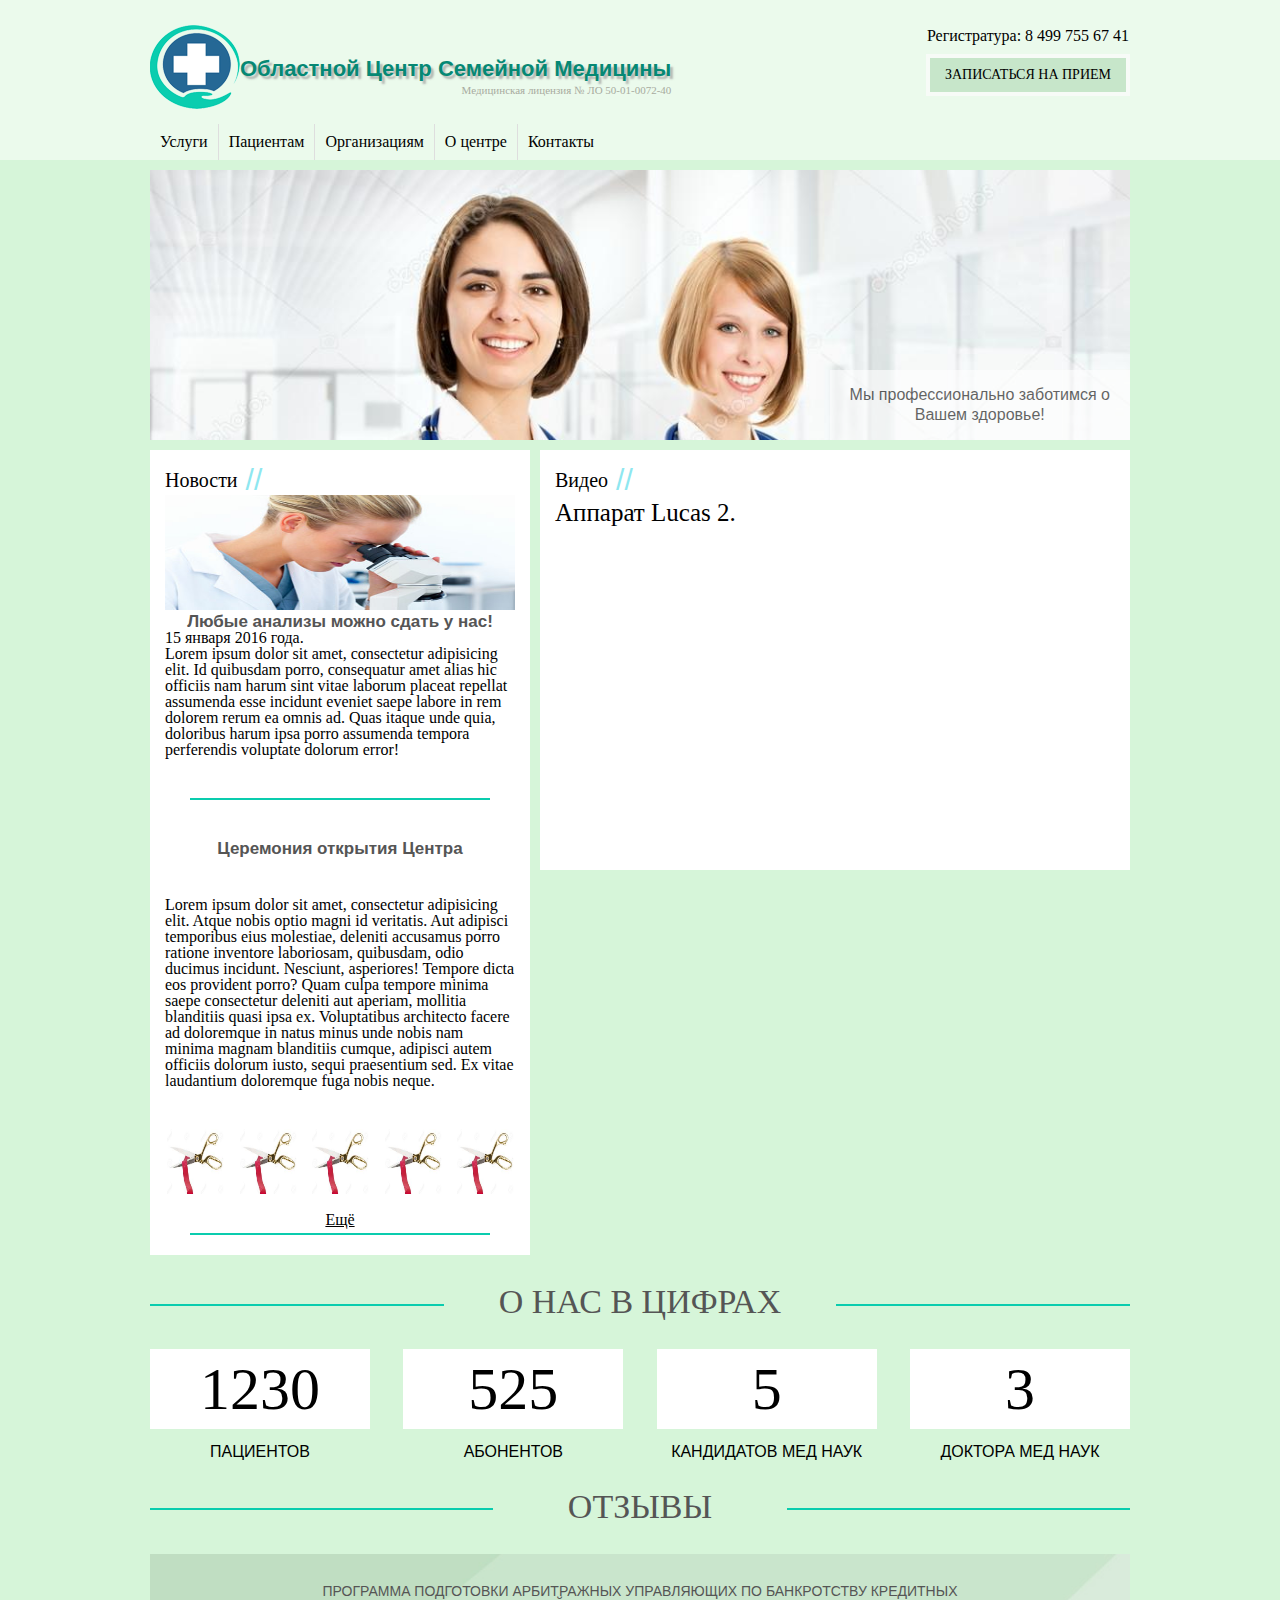
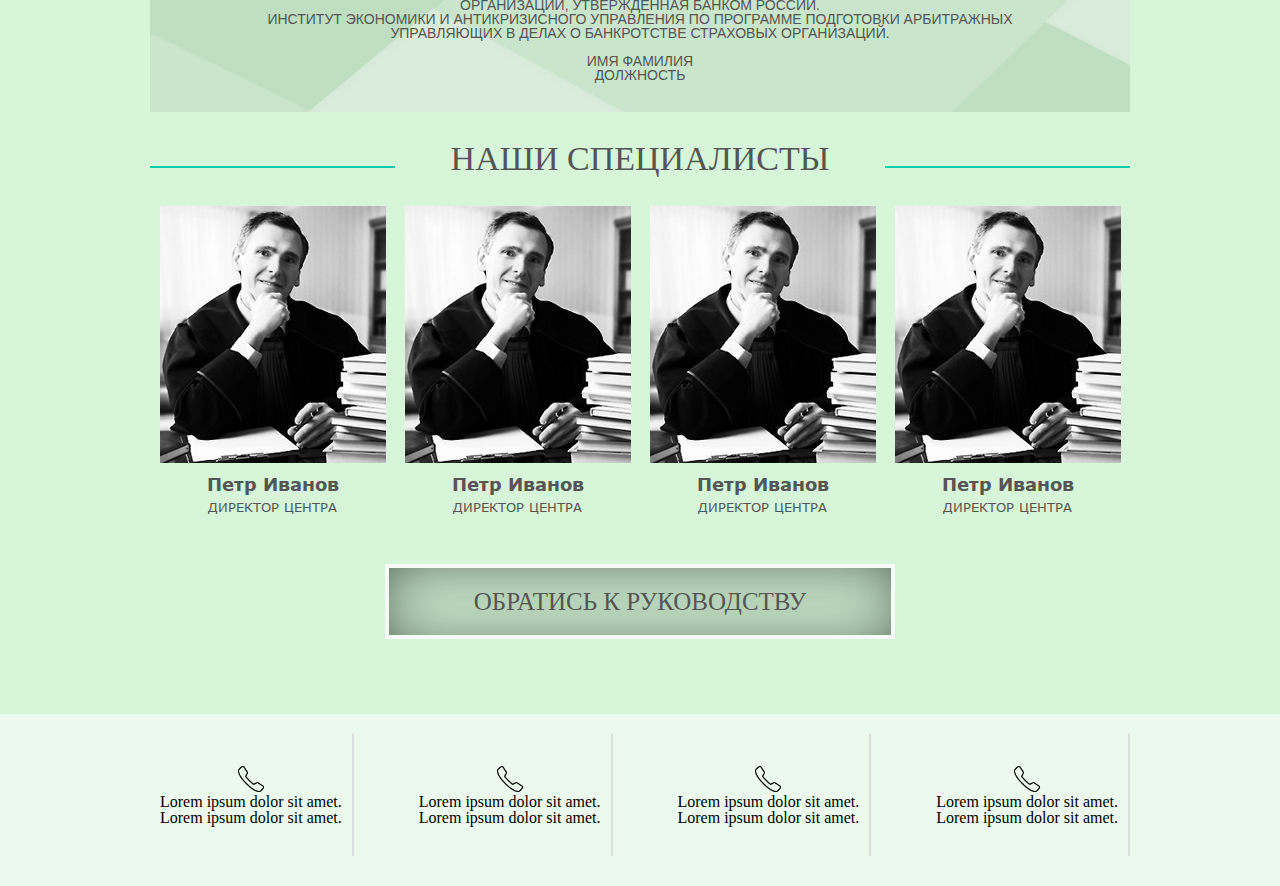
<file: Project/index.html>
<!DOCTYPE html>
<html lang="ru-RU">

<head>
    <meta charset="UTF-8">
    <title>Семейная медицина</title>
    <link rel="stylesheet" type="text/css" href="css/fonts.css">
    <link rel="stylesheet" type="text/css" href="css/reset.css">
    <link rel="stylesheet" type="text/css" href="css/style.css">
</head>

<body>
    <header>
        <div class="container">
            <div class="top-header">
                <div class="logo-text">
                    <img src="images/logo.png" alt="" class="logo">
                    <div class="logo-text__block-relative">
                        <h1 class="h1__header">Областной Центр Семейной Медицины</h1>
                        <p class="logo-text__p">Медицинская лицензия № ЛО 50-01-0072-40</p>
                    </div>
                </div>
                <div class="registr">
                    <span class="registr__number-relative">Регистратура: 8 499 755 67 41</span>
                    <a href="#" class="btn txt-up">записаться на прием</a>
                </div>
            </div>
            <div class="menu-header menu-header-relative">
                <ul class="menu-header__ul">
                    <li class="menu-header__li"><a href="">Услуги</a></li>
                    <li class="menu-header__li"><a href="">Пациентам</a></li>
                    <li class="menu-header__li"><a href="">Организациям</a></li>
                    <li class="menu-header__li"><a href="">О центре</a></li>
                    <li class="menu-header__li"><a href="">Контакты</a></li>
                </ul>
            </div>
        </div>
    </header>
    <main>
        <div class="container">
            <section class="bg-header">
                <div class="block-img">
                    <div class="block-img__div">
                        <span class="block-img__span">
    					Мы профессионально заботимся о<br>Вашем здоровье!
    				</span>
                    </div>
                </div>
            </section>
            <section class="news_video">
                <div class="block-news">
                    <div class="block_slash">
                        <h3 class="block__h3">Новости</h3>&nbsp;&nbsp;
                        <span class="slash_color">//</span>
                    </div>
                    <div class="block-news__text">
                        <img src="images/lab.jpg" alt="" height="115" width="350">
                        <h3 class="block__h3 block__h3-relative">Любые анализы можно сдать у нас!</h3>
                        <span style="text-align: left;display: block;">15 января 2016 года.</span>
                        <p class="block-news__text-p">Lorem ipsum dolor sit amet, consectetur adipisicing elit. Id quibusdam porro, consequatur amet alias hic officiis nam harum sint vitae laborum placeat repellat assumenda esse incidunt eveniet saepe labore in rem dolorem rerum ea omnis ad. Quas itaque unde quia, doloribus harum ipsa porro assumenda tempora perferendis voluptate dolorum error!</p>
                        <hr class="block-video__hr block-video__hr-relative">
                    </div>
                    <div class="block-news__text">
                        <h3 class="block__h3 block__h3-relative block__h3-center">Церемония открытия Центра</h3>
                        <p class="block-news__text-p block-news__text_p-relative">Lorem ipsum dolor sit amet, consectetur adipisicing elit. Atque nobis optio magni id veritatis. Aut adipisci temporibus eius molestiae, deleniti accusamus porro ratione inventore laboriosam, quibusdam, odio ducimus incidunt. Nesciunt, asperiores! Tempore dicta eos provident porro? Quam culpa tempore minima saepe consectetur deleniti aut aperiam, mollitia blanditiis quasi ipsa ex. Voluptatibus architecto facere ad doloremque in natus minus unde nobis nam minima magnam blanditiis cumque, adipisci autem officiis dolorum iusto, sequi praesentium sed. Ex vitae laudantium doloremque fuga nobis neque.</p>
                        <ul class="block-news__ul">
                            <li><img src="images/red-lent.jpg" alt="" class="block-news__img"></li>
                            <li><img src="images/red-lent.jpg" alt="" class="block-news__img"></li>
                            <li><img src="images/red-lent.jpg" alt="" class="block-news__img"></li>
                            <li><img src="images/red-lent.jpg" alt="" class="block-news__img"></li>
                            <li><img src="images/red-lent.jpg" alt="" class="block-news__img"></li>
                        </ul>
                        <a href="#" class="more"><span>Ещё</span></a>
                        <hr class="block-video__hr block-video__hr-relative" style="margin-top:5px;margin-bottom: 20px;">
                    </div>
                </div>
                <div class="block-video">
                    <div class="block_slash">
                        <h3 class="block__h3">Видео</h3>&nbsp;&nbsp;
                        <span class="slash_color">//</span>
                    </div>
                    <p class="lucas__p lucas">Аппарат Lucas 2.</p>
                    <iframe width="560" height="315" src="https://www.youtube.com/embed/EAs1IUpNIGo" frameborder="0" allowfullscreen></iframe>
                </div>
            </section>
        </div>
        <section class="numbers txt-up container">
            <h2 class="section-h2">
        		о нас в цифрах
        	</h2>
            <ul class="numbers__ul">
                <div class="li-flex">
                    <li class="numbers__li">1230</li>
                    <span class="li-flex__span">пациентов</span>
                </div>
                <div class="li-flex">
                    <li class="numbers__li">525</li>
                    <span class="li-flex__span">абонентов</span>
                </div>
                <div class="li-flex">
                    <li class="numbers__li">5</li>
                    <span class="li-flex__span">кандидатов мед наук</span>
                </div>
                <div class="li-flex">
                    <li class="numbers__li">3</li>
                    <span class="li-flex__span">доктора мед наук</span>
                </div>
            </ul>
        </section>
        <section class="reviews container txt-up">
            <h2 class="section-h2 section-h2-double">
        		отзывы
        	</h2>
            <div class="reviews__text">
                Программа подготовки арбитражных управляющих по банкротству кредитных
                <br>организаций, утвержденная Банком России.
                <br> Институт экономики и антикризисного управления по программе подготовки арбитражных
                <br> управляющих в делах о банкротстве страховых организаций.
                <br>
                <br>Имя Фамилия
                <br> ДОЛЖНОСТЬ
            </div>
        </section>
        <section class="spec container">
            <h2 class="section-h2 section-h2-tree txt-up">
        		наши специалисты
        	</h2>
            <ul class="spec__ul">
                <div class="li-flex">
                    <div class="block">
                        <p style="text-align: left;">
                            Иванов Александр
                            <br> <span style="font-weight: bold;">ПСИХОЛОГ</span>
                            <br> В этом тексте будет описана
                            <br>специализация этого
                            <br> психолога. Возможно это будет
                            <br> просто текст или какой-то
                            <br> список.
                        </p>
                    </div>
                    <li class="spec__li">
                        <img src="images/man.jpg" alt="">
                        <span class="spec__li-name">Петр Иванов</span>
                        <br>
                        <span class="txt-up spec__li-na">директор центра</span>
                    </li>
                </div>
                <div class="li-flex">
                    <div class="block">
                        <p style="text-align: left;">
                            Иванов Александр
                            <br> <span style="font-weight: bold;">ПСИХОЛОГ</span>
                            <br> В этом тексте будет описана
                            <br>специализация этого
                            <br> психолога. Возможно это будет
                            <br> просто текст или какой-то
                            <br> список.
                        </p>
                    </div>
                    <li class="spec__li">
                        <img src="images/man.jpg" alt="">
                        <span class="spec__li-name">Петр Иванов</span>
                        <br>
                        <span class="txt-up spec__li-na">директор центра</span>
                    </li>
                </div>
                <div class="li-flex">
                    <div class="block">
                        <p style="text-align: left;">
                            Иванов Александр
                            <br> <span style="font-weight: bold;">ПСИХОЛОГ</span>
                            <br> В этом тексте будет описана
                            <br>специализация этого
                            <br> психолога. Возможно это будет
                            <br> просто текст или какой-то
                            <br> список.
                        </p>
                    </div>
                    <div class="block">
                        <p style="text-align: left;">
                            Иванов Александр
                            <br> <span style="font-weight: bold;">ПСИХОЛОГ</span>
                            <br> В этом тексте будет описана
                            <br>специализация этого
                            <br> психолога. Возможно это будет
                            <br> просто текст или какой-то
                            <br> список.
                        </p>
                    </div>
                    <li class="spec__li">
                        <img src="images/man.jpg" alt="">
                        <span class="spec__li-name">Петр Иванов</span>
                        <br>
                        <span class="txt-up spec__li-na">директор центра</span>
                    </li>
                </div>
                <div class="li-flex">
                    <div class="block">
                        <p style="text-align: left;">
                            Иванов Александр
                            <br> <span style="font-weight: bold;">ПСИХОЛОГ</span>
                            <br> В этом тексте будет описана
                            <br>специализация этого
                            <br> психолога. Возможно это будет
                            <br> просто текст или какой-то
                            <br> список.
                        </p>
                    </div>
                    <li class="spec__li">
                        <img src="images/man.jpg" alt="">
                        <span class="spec__li-name">Петр Иванов</span>
                        <br>
                        <span class="txt-up spec__li-na">директор центра</span>
                    </li>
                </div>
            </ul>
        </section>
        <section class="ship container">
            <a href="#" class="btn btn-2 txt-up">обратись к руководству</a>
        </section>
    </main>
    <footer>
        <div class="container footer__block">
            <div class="footer-block li-flex">
                <img src="images/phone.png" alt="" height="30" width="30">
                <span>Lorem ipsum dolor sit amet.</span>
                <span>Lorem ipsum dolor sit amet.</span>
            </div>
            <div class="footer-block li-flex">
                <img src="images/phone.png" alt="" height="30" width="30">
                <span>Lorem ipsum dolor sit amet.</span>
                <span>Lorem ipsum dolor sit amet.</span>
            </div>
            <div class="footer-block li-flex">
                <img src="images/phone.png" alt="" height="30" width="30">
                <span>Lorem ipsum dolor sit amet.</span>
                <span>Lorem ipsum dolor sit amet.</span>
            </div>
            <div class="footer-block li-flex">
                <img src="images/phone.png" alt="" height="30" width="30">
                <span>Lorem ipsum dolor sit amet.</span>
                <span>Lorem ipsum dolor sit amet.</span>
            </div>
        </div>
    </footer>
</body>

</html>
</file>
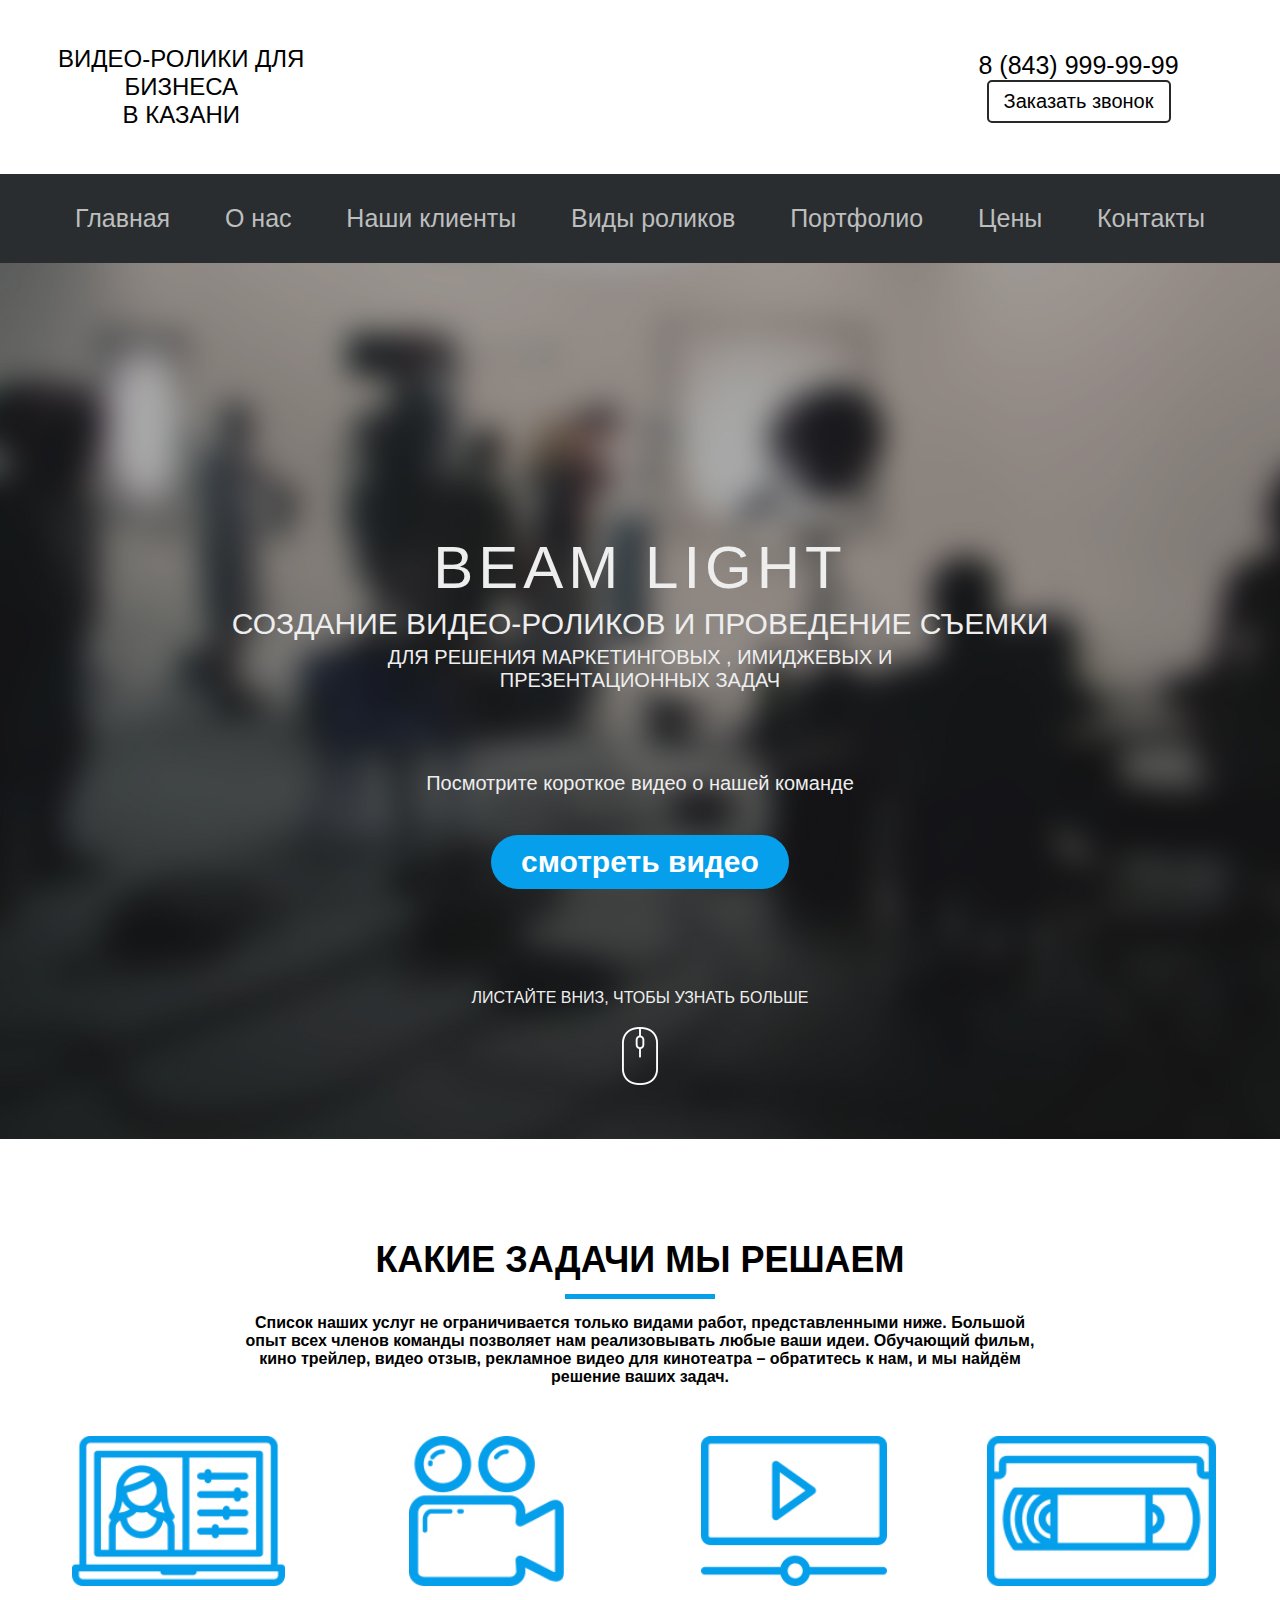
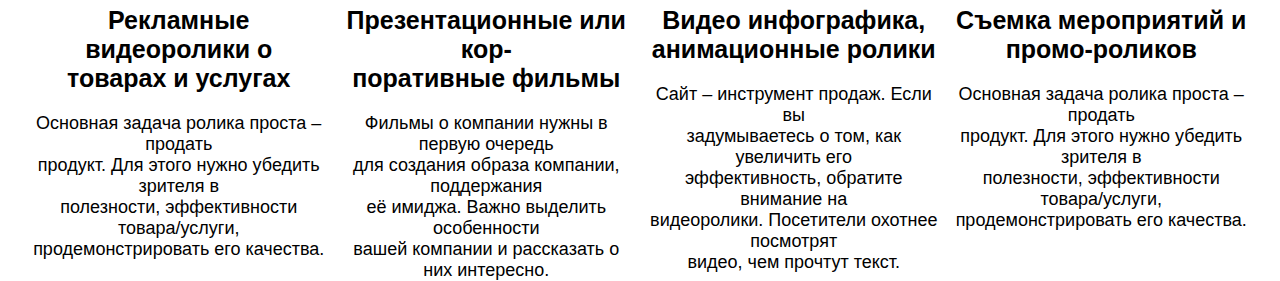
<file: project12/index.html>
<!DOCTYPE html>
<html lang="en">

<head>
    <meta charset="UTF-8">
    <title>Document</title>
    <link rel="stylesheet" type="text/css" href="css/style.css">
</head>

<body>
    <div class="wrapper">
        <section class="preheader">
            <div class="container">
                <div class="preheader__all">
                    <div class="logo">
                        Видео-ролики для бизнеса
                        <br> в Казани
                    </div>
                    <div class="preheader__call">
                        <span class="call__span">
                    	8 (843) 999-99-99
                    </span>
                        <a href="">
                            <button class="call__btn">
                                Заказать звонок
                            </button>
                        </a>
                    </div>
                </div>
            </div>
        </section>
        <header>
            <div class="menu-header">
                <div class="container">
                    <ul class="header__ul">
                        <li class="header__li"><a href="">Главная</a></li>
                        <li class="header__li"><a href="">О нас</a></li>
                        <li class="header__li"><a href="">Наши клиенты</a></li>
                        <li class="header__li"><a href="">Виды роликов</a></li>
                        <li class="header__li"><a href="">Портфолио</a></li>
                        <li class="header__li"><a href="">Цены</a></li>
                        <li class="header__li"><a href="">Контакты</a></li>
                    </ul>
                </div>
            </div>
            <div class="bg-header">
                <div class="container">
                    <div class="bg__center-text">
                        <h1 class="center-text__h1">
                    	beam light
                    	<h2 class="center-text__h2 center-text__h2-relative">Создание видео-роликов и проведение съемки </h2>
                    	<p class="center-text__p">для решения маркетинговых , имиджевых и <br>презентационных задач</p>
                    	<p class="center-text__watch center-text__watch-relative">
                    		Посмотрите короткое видео о нашей команде
                    	</p>
                    	<button class="center-text__btn center-text__btn-relative">
                    		смотреть видео
                    	</button>
                    	<span class="more more-relative">
                    		Листайте вниз, чтобы узнать больше
                    	</span>
                    	<a href="#receive">
                    		<img src="images/mouse.png" alt="" class="center-text__mouse">
                    	</a>
                    </h1>
                    </div>
                </div>
            </div>
        </header>
        <section id="receive">
            <div class="container receive-all">
                <h2 class="receive__h2 receive__h2-relative">
        	какие задачи мы решаем
        </h2>
                <hr style="background-color: #059feb;border:0;height: 5px;width: 150px;margin-bottom: 15px;">
                <p class="receive__p">
                    Список наших услуг не ограничивается только видами работ, представленными ниже. Большой
                    <br> опыт всех членов команды позволяет нам реализовывать любые ваши идеи. Обучающий фильм,
                    <br> кино трейлер, видео отзыв, рекламное видео для кинотеатра – обратитесь к нам, и мы найдём
                    <br>решение ваших задач.
                </p>
                <div class="all-blocks-receive">
                    <div class="block-receive">
                        <img src="images/form-1.jpg" alt="">
                        <b class="block__b block__b-relative">Рекламные видеоролики о <br> товарах и услугах</b>
                        <p class="block__p">
                            Основная задача ролика проста – продать
                            <br> продукт. Для этого нужно убедить зрителя в
                            <br> полезности, эффективности товара/услуги,
                            <br> продемонстрировать его качества.
                        </p>
                    </div>
                    <div class="block-receive">
                        <img src="images/form-2.jpg" alt="">
                        <b class="block__b block__b-relative">Презентационные или кор-<br>поративные фильмы</b>
                        <p class="block__p">
                            Фильмы о компании нужны в первую очередь
                            <br> для создания образа компании, поддержания
                            <br> её имиджа. Важно выделить особенности
                            <br>вашей компании и рассказать о них интересно.
                        </p>
                    </div>
                    <div class="block-receive">
                        <img src="images/form-3.jpg" alt="">
                        <b class="block__b block__b-relative">Видео инфографика,<br>анимационные ролики</b>
                        <p class="block__p">
                            Сайт – инструмент продаж. Если вы
                            <br>задумываетесь о том, как увеличить его
                            <br> эффективность, обратите внимание на
                            <br> видеоролики. Посетители охотнее посмотрят
                            <br> видео, чем прочтут текст.
                        </p>
                    </div>
                    <div class="block-receive">
                        <img src="images/form-4.jpg" alt="">
                        <b class="block__b block__b-relative">Съемка мероприятий и<br>промо-роликов</b>
                        <p class="block__p">
                            Основная задача ролика проста – продать
                            <br> продукт. Для этого нужно убедить зрителя в
                            <br> полезности, эффективности товара/услуги,
                            <br> продемонстрировать его качества.
                        </p>
                    </div>
                </div>
            </div>
        </section>
    </div>
</body>

</html>
</file>
<file: Project/css/fonts.css>
@font-face {
	font-family: "HeliosLight";
	src : url(../fonts/HeliosLight.ttf);
}
@font-face {
	font-family: "Verdana";
	src : url(../fonts/Verdana-regular.ttf);
	font-weight: normal;
}
@font-face {
	font-family: "Verdana";
	src : url(../fonts/Verdana-bold.ttf);
	font-weight: bold;
}
</file>
<file: Project/css/style.css>
ul {
    display: flex;
}

.txt-up {
    text-transform: uppercase;
}

a {
    text-decoration: none;
    color: #000;
    transition: 0.2s;
}


/*--------------CONTAINER---------------------*/

.container {
    max-width: 980px;
    margin: 0px auto;
    position: relative;
}

.top-header {
    display: flex;
    justify-content: space-between;
    align-items: center;
}



/*--------------HEADER---------------------*/

header {
    background-color: #ebfaec;
    padding-top: 25px;
}

.logo-text {
    display: flex;
    align-items: center;
}

.top-header {
    display: flex;
    align-items: center;
}

.btn {
    background-color: #c7e6ca;
    border: 4px solid #f7fbf7;
    font-size: 14px;
    padding: 10px 15px;
}

.h1__header {
    color: #068874;
    text-shadow: 3px 3px 2px rgba(150, 150, 150, 0.68);
    font-family: "Exo", 'Arial';
    font-weight: bold;
    font-size: 22px;
}

.logo-text__block-relative {
    position: relative;
    bottom: -10px;
}

.logo-text__p {
    text-align: right;
    color: #a8aba0;
    font-size: 11px;
    padding-top: 5px;
}

.registr {
    text-align: center;
    display: flex;
    flex-direction: column;
}

.registr__number-relative {
    position: relative;
    bottom: 10px;
}

.menu-header-relative {
    margin-top: 15px;
}

.menu-header__li {
    border-right: 1px solid #dedede;
    padding: 10px;
}

.menu-header__li a:hover {
    color: #9ee5d0;
}

.menu-header__li:last-child {
    border-right: none;
}



/*--------------SECTION BG-HEADER---------------------*/

main {
    background-color: #d6f5d9;
}

.bg-header {
    padding: 10px 0px 10px;
}

.block-img {
    background-image: url(../images/female.jpg);
    background-size: cover;
    background-repeat: no-repeat;
    padding: 10px 0px 10px;
    height: 250px;
    width: 100%;
    position: relative;
}

.block-img__div {
    position: absolute;
    bottom: 0;
    right: 0;
    text-align: center;
    background-color: #fff;
    opacity: 0.6;
    padding: 15px 20px;
    font-family: "Open Sans", 'Arial';
    line-height: 20px;
}



/*--------------SECTION NEWS_VIDEO---------------------*/

.news_video {
    display: flex;
    justify-content: space-between;
}

.block-news,
.block-video {
    background-color: #fff;
    padding: 15px 15px 0px;
    position: relative;
}

.block-video {
    padding-bottom: 25px;
    height: 380px;
}

.block-news {
    max-width: 350px;
}

.block_slash {
    display: flex;
    align-items: center;
}

.slash_color {
    color: #8ee7f0;
    font-size: 30px;
    font-weight: 500;
    font-family: "Open Sans", 'Arial';
}

.block__h3 {
    font-size: 20px;
}

.block__h3-relative {
    text-align: center;
    color: #555;
    font-family: "Open Sans", 'Arial';
    font-size: 17px;
    font-weight: bold;
}

.lucas__p {
    font-size: 25px;
    padding: 5px 0px;
}

.block-video__hr-relative {
    margin-top: 40px;
}

.block-video__hr {
    width: 300px;
    background-color: #0accae;
    border: 0;
    height: 2px;
}

.block__h3-center {
    margin-top: 40px;
    margin-bottom: 40px;
}

.block-news__text_p-relative {
    padding-bottom: 40px;
}

.block-news__img {
    height: 65px;
    width: 60px;
}

.more {
    text-align: center;
    display: block;
    text-decoration: underline;
}

.block-news__ul {
    justify-content: space-between;
    padding-bottom: 15px;
}


/*--------------SECTION NUMBERS---------------------*/

.numbers,
.reviews,
.spec {
    text-align: center;
    position: relative;
}

.section-h2 {
    padding: 30px 0px 30px;
    font-size: 34px;
    color: #555;
}

.section-h2:before {
    content: '';
    height: 2px;
    width: 20px;
    position: absolute;
    left: 0;
    bottom: 75%;
    width: 30%;
    background-color: #0accae;
}

.section-h2:after {
    content: '';
    height: 2px;
    width: 20px;
    position: absolute;
    right: 0;
    bottom: 75%;
    width: 30%;
    background-color: #0accae;
}

.section-h2-double:before {
    content: '';
    height: 2px;
    width: 20px;
    position: absolute;
    left: 0;
    bottom: 80%;
    width: 35%;
    background-color: #0accae;
}

.section-h2-double:after {
    content: '';
    height: 2px;
    width: 20px;
    position: absolute;
    right: 0;
    bottom: 80%;
    width: 35%;
    background-color: #0accae;
}

.section-h2-tree:before {
    content: '';
    height: 2px;
    width: 20px;
    position: absolute;
    left: 0;
    bottom: 86%;
    width: 25%;
    background-color: #0accae;
}

.section-h2-tree:after {
    content: '';
    height: 2px;
    width: 20px;
    position: absolute;
    right: 0;
    bottom: 86%;
    width: 25%;
    background-color: #0accae;
}

.numbers__li {
    width: 220px;
    padding: 10px 0px;
    background-color: #fff;
    font-size: 60px;
}

.numbers__ul {
    display: flex;
    justify-content: space-between;
    align-items: center;
}

.li-flex {
    display: flex;
    flex-direction: column;
    align-items: center;
    position: relative;
}

.li-flex:hover .block {
    display: block;
    cursor: pointer;
}

.block {
    display: none;
    position: absolute;
    font-size: 12px;
    padding-top: 50px;
    padding-left: 10px;
    line-height: 20px;
    background-color: #cfead2;
    opacity: 0.7;
    top: 0%;
    bottom: 17%;
    left: 3%;
    right: 3%;
}

.li-flex__span {
    font-family: "HeliosLight", 'Arial';
    padding-top: 15px;
}

.reviews__text {
    font-family: "Intro", 'Arial';
    font-size: 14px;
    color: #555;
    background-image: url(../images/rev.jpg);
    background-size: cover;
    padding: 30px 0px;
}

.spec__ul {
    justify-content: space-between;
    font-family: "Verdana", 'Arial';
    color: #555;
}

.spec__li-name {
    font-weight: bold;
    display: inline-block;
    padding-bottom: 5px;
    padding-top: 10px;
    font-size: 18px;
}

.spec__li-na {
    font-size: 13px;
}


/*--------------SECTION SHIP---------------------*/

.ship {
    text-align: center;
    padding: 75px 0px 100px;
}

.btn-2 {
    background-color: #c7e6ca;
    border: 4px solid #f7fbf7;
    font-size: 25px;
    padding: 20px 85px;
    color: #555;
-webkit-box-shadow: inset 2px 3px 68px -19px rgba(0,0,0,0.75);
-moz-box-shadow: inset 2px 3px 68px -19px rgba(0,0,0,0.75);
box-shadow: inset 2px 3px 68px -19px rgba(0,0,0,0.75);
}


/*--------------FOOTER---------------------*/

footer {
    background-color: #ebfaec;
}

.footer__block {
    display: flex;
    justify-content: space-between;
    align-items: center;
}

.footer__block:hover {}

.footer-block {
    margin: 20px 0px 30px;
    padding: 30px 10px 30px;
    border-right: 2px solid #dedede;
}
</file>
<file: project12/css/style.css>
body,
div,
dl,
dt,
dd,
ul,
li,
h1,
h2,
h3,
h4,
h5,
h6,
pre,
code,
form,
fieldset,
input,
textarea,
p,
blockquote,
th,
td {
  margin: 0;
  padding: 0;
}
table {
  border-collapse: collapse;
  border-spacing: 0;
}
fieldset,
img,
abbr {
  border: 0;
}
address,
caption,
cite,
code,
dfn,
em,
strong,
th,
var {
  font-style: normal;
  font-weight: normal;
}
ul li {
  list-style: none;
}
caption,
th {
  text-align: left;
}
h1,
h2,
h3,
h4,
h5,
h6 {
  font-size: 100%;
  font-weight: normal;
}
sup {
  vertical-align: text-top;
}
sub {
  vertical-align: text-bottom;
}
input,
textarea,
select {
  font-family: inherit;
  font-size: inherit;
  font-weight: inherit;
}
legend {
  color: #000;
}
article,
aside,
details,
figcaption,
figure,
footer,
header,
hgroup,
menu,
nav,
section,
main {
  display: block;
}
img {
  max-width: 100%;
  height: auto;
}
.container {
  max-width: 1575px;
  padding-left: 20px;
  padding-right: 20px;
  margin: 0 auto;
}
@media screen and (max-width: 1580px) {
  .container {
    padding-left: 30px;
    padding-right: 30px;
  }
}
@media screen and (max-width: 950px) {
  .container {
    padding-left: 20px;
    padding-right: 20px;
  }
}
@media screen and (max-width: 600px) {
  .container {
    padding-left: 15px;
    padding-right: 15px;
  }
}
@media screen and (max-width: 400px) {
  .container {
    padding-left: 10px;
    padding-right: 10px;
  }
}
button {
  border: 0;
  outline: none;
  background-color: #fff;
}
.wrapper {
  font-family: "Myriad Pro", 'Arial';
}
a {
  text-decoration: none;
}
.preheader__all {
  display: -webkit-box;
  display: -ms-flexbox;
  display: flex;
  -ms-flex-wrap: wrap;
      flex-wrap: wrap;
  margin-left: -5px;
  margin-right: -5px;
  -webkit-box-pack: justify;
      -ms-flex-pack: justify;
          justify-content: space-between;
  -webkit-box-align: center;
      -ms-flex-align: center;
          align-items: center;
  -webkit-box-sizing: border-box;
          box-sizing: border-box;
  margin-left: 5px;
  margin-right: 5px;
  word-wrap: break-word;
  padding: 45px 0px;
}
.preheader__all .logo {
  width: calc(25% - 10px);
  font-size: 1.5rem;
  text-transform: uppercase;
  text-align: center;
}
@media screen and (max-width: 950px) {
  .preheader__all .logo {
    font-size: 15px;
  }
}
@media screen and (max-width: 400px) {
  .preheader__all .logo {
    font-size: 10px;
  }
}
.preheader__all .preheader__call {
  display: -webkit-box;
  display: -ms-flexbox;
  display: flex;
  -ms-flex-wrap: wrap;
      flex-wrap: wrap;
  margin-left: -5px;
  margin-right: -5px;
  -webkit-box-orient: vertical;
  -webkit-box-direction: normal;
      -ms-flex-direction: column;
          flex-direction: column;
  -webkit-box-pack: center;
      -ms-flex-pack: center;
          justify-content: center;
  width: calc(29.166666666666668% - 10px);
  -webkit-box-align: center;
      -ms-flex-align: center;
          align-items: center;
  font-size: 1.5625rem;
}
@media screen and (max-width: 950px) {
  .preheader__all .preheader__call {
    font-size: 13px;
  }
}
@media screen and (max-width: 400px) {
  .preheader__all .preheader__call {
    font-size: 13px;
    width: calc(50% - 10px);
  }
}
.preheader__all .preheader__call .call__btn {
  border: 2px solid #282828;
  border-radius: 5px;
  padding: 8px 15px;
  font-size: 1.25rem;
  cursor: pointer;
}
@media screen and (max-width: 400px) {
  .preheader__all .preheader__call .call__btn {
    padding: 3px;
  }
}
@media screen and (max-width: 950px) {
  .preheader__all .preheader__call .call__btn {
    font-size: 12px;
    width: 130px;
    margin-right: 10px;
  }
}
.menu-header {
  background-color: #292d30;
}
.header__ul {
  width: 100%;
  font-size: 1.5625rem;
  padding: 30px 0px;
  max-width: 1130px;
  display: -webkit-box;
  display: -ms-flexbox;
  display: flex;
  -ms-flex-wrap: wrap;
      flex-wrap: wrap;
  margin-left: -5px;
  margin-right: -5px;
  -webkit-box-pack: justify;
      -ms-flex-pack: justify;
          justify-content: space-between;
  margin: 0px auto;
}
@media screen and (max-width: 950px) {
  .header__ul {
    display: -webkit-box;
    display: -ms-flexbox;
    display: flex;
    -webkit-box-orient: vertical;
    -webkit-box-direction: normal;
        -ms-flex-direction: column;
            flex-direction: column;
  }
}
.header__ul a {
  color: #bdbebe;
  -webkit-transition: all 0.4s;
  transition: all 0.4s;
}
.header__li :hover {
  color: #fff;
}
.bg-header {
  background-image: url(../images/bg-header.jpg);
  background-size: cover;
  background-repeat: no-repeat;
  padding-bottom: 50px;
}
.bg__center-text {
  display: -webkit-box;
  display: -ms-flexbox;
  display: flex;
  -ms-flex-wrap: wrap;
      flex-wrap: wrap;
  margin-left: -5px;
  margin-right: -5px;
  -webkit-box-sizing: border-box;
          box-sizing: border-box;
  margin-left: 5px;
  margin-right: 5px;
  word-wrap: break-word;
  -webkit-box-orient: vertical;
  -webkit-box-direction: normal;
      -ms-flex-direction: column;
          flex-direction: column;
  -webkit-box-align: center;
      -ms-flex-align: center;
          align-items: center;
  text-align: center;
  text-transform: uppercase;
  padding-top: 270px;
  color: #eee;
}
.bg__center-text .more-relative {
  margin-bottom: 20px;
}
.center-text__btn {
  background-color: #059feb;
  color: #fff;
  font-size: 1.875rem;
  border-radius: 50px;
  padding: 10px 30px;
  font-weight: 600;
}
.center-text__btn-relative {
  margin-bottom: 100px;
}
.center-text__watch {
  font-size: 1.25rem;
  text-transform: none;
}
.center-text__watch-relative {
  padding: 80px 0px 40px;
}
.center-text__h1 {
  font-size: 3.75rem;
  letter-spacing: 5px;
  text-transform: uppercase;
}
.center-text__h2 {
  font-size: 1.875rem;
}
.center-text__h2-relative {
  padding: 5px 0px;
}
.center-text__p {
  font-size: 1.25rem;
}
.receive-all {
  text-align: center;
  color: #000;
}
.receive-all .all-blocks-receive {
  display: -webkit-box;
  display: -ms-flexbox;
  display: flex;
  -ms-flex-wrap: wrap;
      flex-wrap: wrap;
  margin-left: -5px;
  margin-right: -5px;
  -ms-flex-pack: distribute;
      justify-content: space-around;
}
.receive-all .block-receive {
  display: -webkit-box;
  display: -ms-flexbox;
  display: flex;
  -ms-flex-wrap: wrap;
      flex-wrap: wrap;
  margin-left: -5px;
  margin-right: -5px;
  -webkit-box-orient: vertical;
  -webkit-box-direction: normal;
      -ms-flex-direction: column;
          flex-direction: column;
  -webkit-box-align: center;
      -ms-flex-align: center;
          align-items: center;
  -webkit-box-pack: start;
      -ms-flex-pack: start;
          justify-content: flex-start;
  text-align: center;
  width: calc(25% - 10px);
}
@media screen and (max-width: 950px) {
  .receive-all .block-receive {
    width: calc(50% - 10px);
  }
}
@media screen and (max-width: 600px) {
  .receive-all .block-receive {
    width: calc(100% - 10px);
  }
}
.receive-all .block-receive img {
  height: 150px;
}
@media screen and (max-width: 950px) {
  .receive-all .block-receive img {
    padding-top: 15px;
  }
}
.all-blocks-receive {
  padding-top: 50px;
}
.receive__h2 {
  font-weight: 900;
  text-transform: uppercase;
  font-size: 2.25rem;
}
.receive__h2-relative {
  padding: 100px 0px 5px;
}
.block__b {
  font-size: 1.5625rem;
}
@media screen and (max-width: 950px) {
  .block__b {
    font-size: 18px;
  }
}
.block__b-relative {
  padding: 20px 0px;
}
.block__p {
  font-size: 1.125rem;
}
@media screen and (max-width: 950px) {
  .block__p {
    font-size: 15px;
  }
}
.receive__p {
  font-weight: 600;
}
@media screen and (max-width: 950px) {
  .receive__p {
    font-size: 14px;
  }
}
@media (max-width: 400px) {
  html {
    font-size: 13px;
  }
}
</file>
